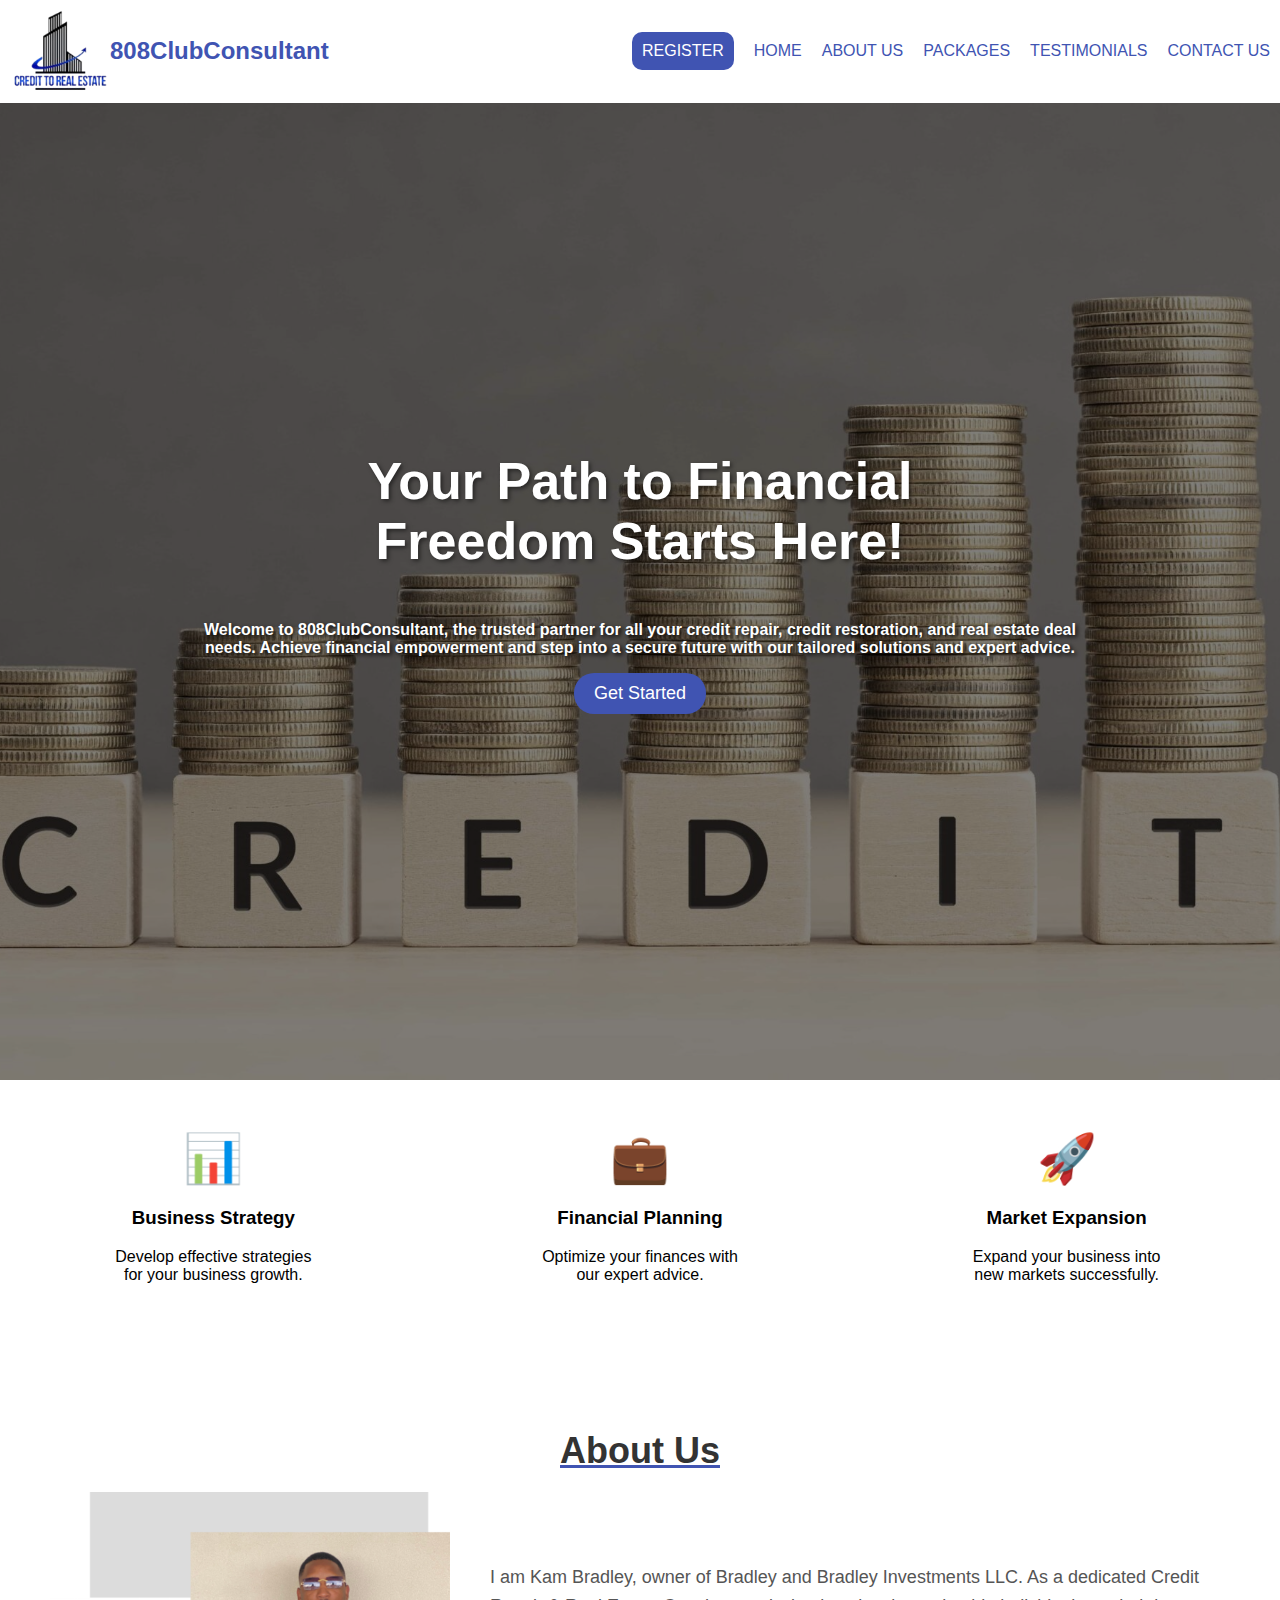
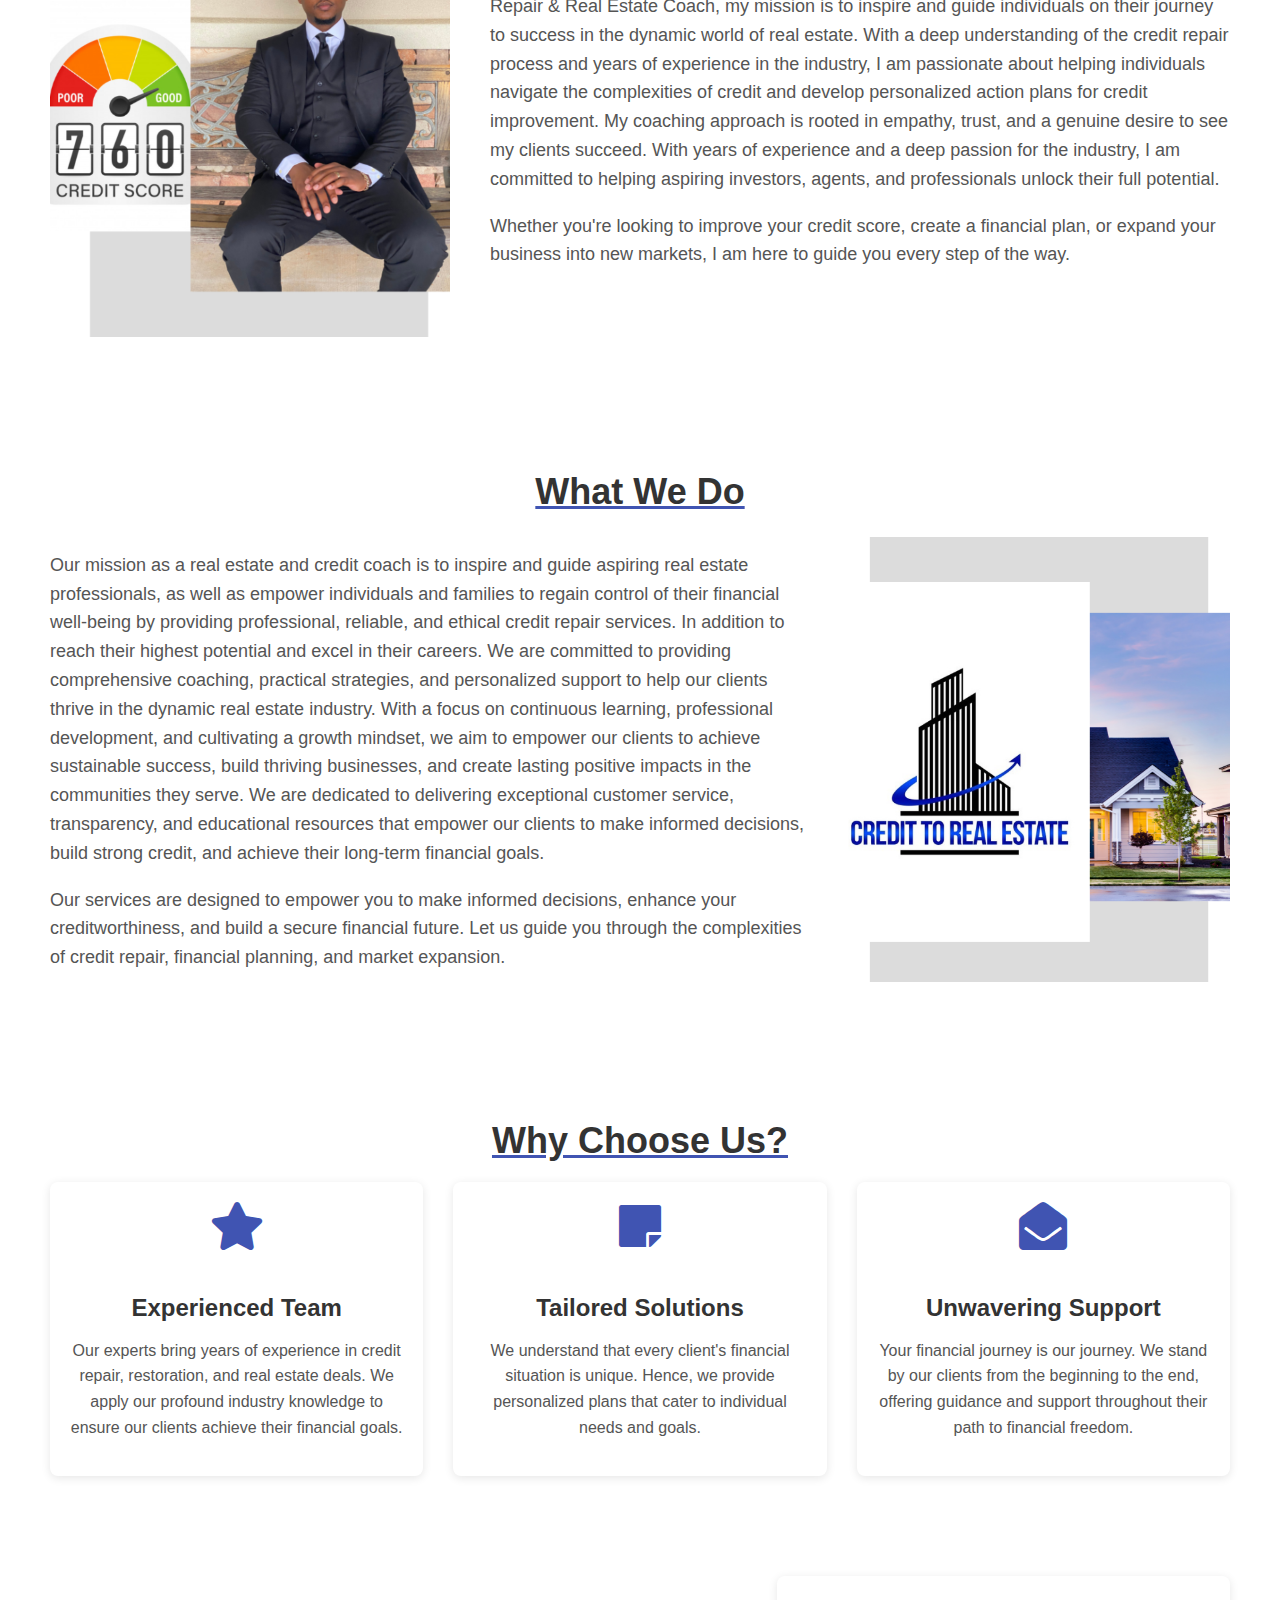
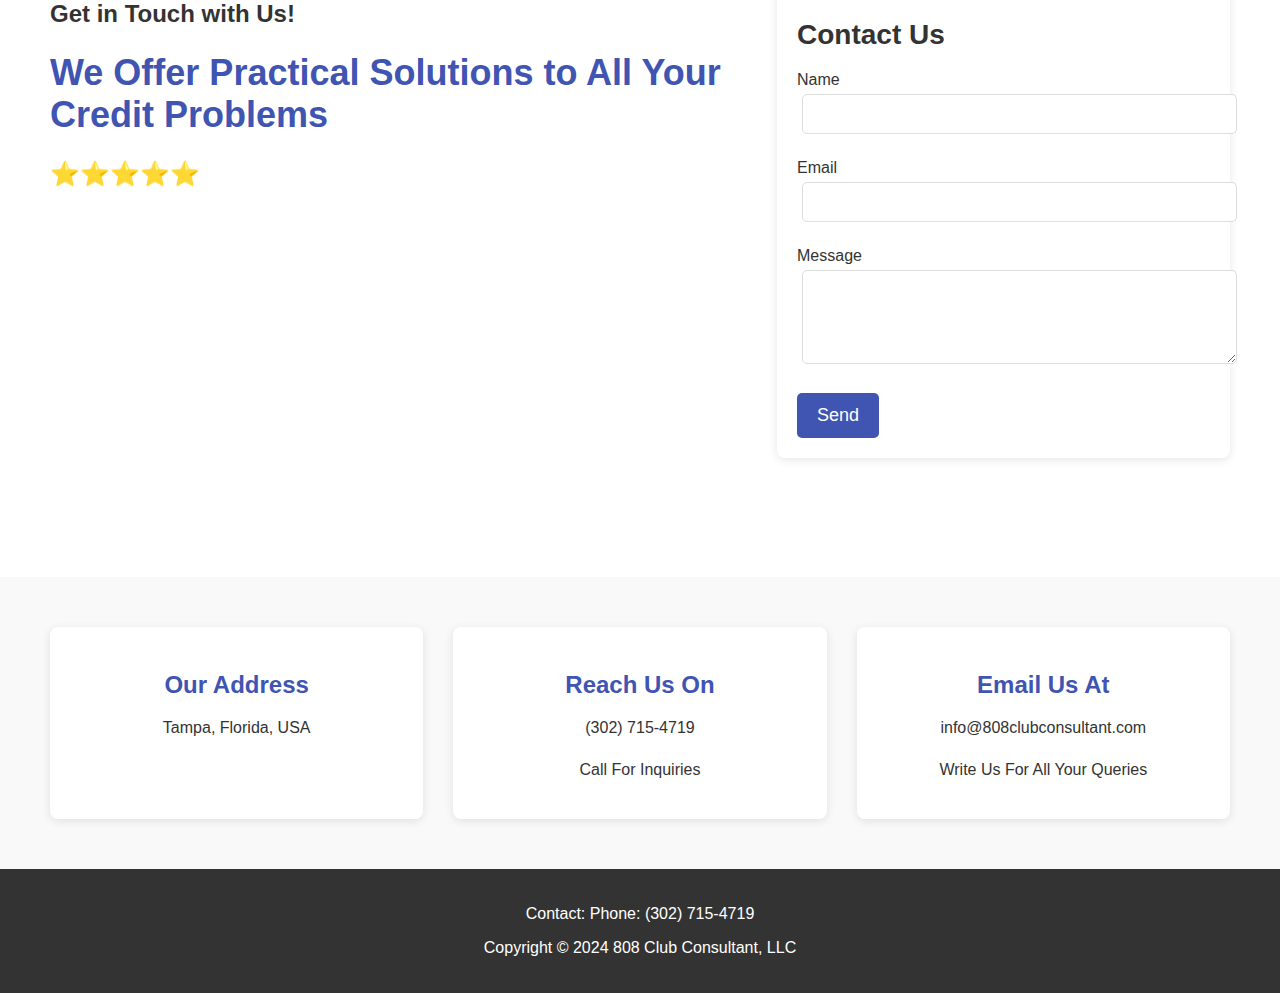
<file: index.html>
<!DOCTYPE html>
<html lang="en">

<head>
    <meta charset="UTF-8">
    <meta name="viewport" content="width=device-width, initial-scale=1.0">
    <link rel="stylesheet" type="text/css" href="style.css" />
    <link rel="stylesheet" href="https://cdnjs.cloudflare.com/ajax/libs/font-awesome/5.15.3/css/all.min.css" />
    <title>BBI Consulting - Credit Restore, Credit Repair and Real Estate Deals</title>
</head>

<body>
    <header class="header">
        <div class="logo">
            <img src="/images/logo.png" width="100px" />
            <p>808ClubConsultant</p>
        </div>

        <!-- Hamburger Menu Icon -->
        <div class="hamburger" id="hamburger">
            &#9776;
        </div>

        <!-- Navigation Links (wrapped in a div for mobile control) -->
        <nav class="nav" id="nav-links">
            <a href="register.html" style="background-color: #4054B2; padding: 10px; color: white; border-radius: 10px;">REGISTER</a>

            <a href="index.html">HOME</a>
            <a href="about-us.html">ABOUT US</a>
            <a href="packages.html">PACKAGES</a>
            <a href="testimonials.html">TESTIMONIALS</a>
            <a href="#">CONTACT US</a>
        </nav>
    </header>

    <section class="hero">
        <div class="hero-overlay"></div> <!-- Black overlay div -->
        <h1>Your Path to Financial<br>Freedom Starts Here!</h1>
        <p>Welcome to 808ClubConsultant, the trusted partner for all your credit repair, credit restoration, and real
            estate deal needs. Achieve financial empowerment and step into a secure future with our tailored solutions
            and expert advice.</p>
        <button class="cta-button">Get Started</button>
    </section>


    <section class="services">
        <div class="service">
            <div class="service-icon">📊</div>
            <h3>Business Strategy</h3>
            <p>Develop effective strategies for your business growth.</p>
        </div>
        <div class="service">
            <div class="service-icon">💼</div>
            <h3>Financial Planning</h3>
            <p>Optimize your finances with our expert advice.</p>
        </div>
        <div class="service">
            <div class="service-icon">🚀</div>
            <h3>Market Expansion</h3>
            <p>Expand your business into new markets successfully.</p>
        </div>
    </section>

    <section class="about-me">
        <h2>About Us</h2>
        <div class="about-me-content">
            <div class="about-me-image">
                <img src="/images/me.png" alt="About Me Image" />
            </div>
            <div class="about-me-text">
                <p>
                    I am Kam Bradley, owner of Bradley and Bradley Investments LLC. As a dedicated Credit Repair & Real
                    Estate Coach, my mission is to inspire and guide individuals on their journey to success in the
                    dynamic world of real estate. With a deep understanding of the credit repair process and years of
                    experience in the industry, I am passionate about helping individuals navigate the complexities of
                    credit and develop personalized action plans for credit improvement. My coaching approach is rooted
                    in empathy, trust, and a genuine desire to see my clients succeed. With years of experience and a
                    deep passion for the industry, I am committed to helping aspiring investors, agents, and
                    professionals unlock their full potential.
                </p>
                <p>
                    Whether you're looking to improve your credit score, create a financial plan, or expand your
                    business into new markets, I am here to guide you every step of the way.
                </p>
            </div>
        </div>
    </section>

    <section class="what-we-do">
        <h2>What We Do</h2>
        <div class="what-we-do-content">
            <div class="what-we-do-text">
                <p>
                    Our mission as a real estate and credit coach is to inspire and guide aspiring real estate
                    professionals, as well as empower individuals and families to regain control of their financial
                    well-being by providing professional, reliable, and ethical credit repair services. In addition to
                    reach their highest potential and excel in their careers. We are committed to providing
                    comprehensive coaching, practical strategies, and personalized support to help our clients thrive in
                    the dynamic real estate industry. With a focus on continuous learning, professional development, and
                    cultivating a growth mindset, we aim to empower our clients to achieve sustainable success, build
                    thriving businesses, and create lasting positive impacts in the communities they serve. We are
                    dedicated to delivering exceptional customer service, transparency, and educational resources that
                    empower our clients to make informed decisions, build strong credit, and achieve their long-term
                    financial goals.
                </p>
                <p>
                    Our services are designed to empower you to make informed decisions, enhance your creditworthiness,
                    and build a secure financial future. Let us guide you through the complexities of credit repair,
                    financial planning, and market expansion.
                </p>
            </div>
            <div class="what-we-do-image">
                <img src="/images/service.png" alt="What We Do Image" />
            </div>

        </div>
    </section>

    <section class="why-choose-us">
        <h2>Why Choose Us?</h2>
        <div class="why-choose-us-cards">
            <!-- Card 1: Experienced Team -->
            <div class="card">
                <i class="fa fa-star card-icon" style="color: #4054B2;" aria-hidden="true" widh></i>
                <h3>Experienced Team</h3>
                <p>Our experts bring years of experience in credit repair, restoration, and real estate deals. We apply our profound industry knowledge to ensure our clients achieve their financial goals.</p>
            </div>
    
            <!-- Card 2: Tailored Solutions -->
            <div class="card">
                <i class="fas fa-sticky-note card-icon" style="color: #4054B2;" aria-hidden="true"></i>

                <h3>Tailored Solutions</h3>
                <p>We understand that every client's financial situation is unique. Hence, we provide personalized plans that cater to individual needs and goals.</p>
            </div>
    
            <!-- Card 3: Unwavering Support -->
            <div class="card">
                <i class="fas fa-envelope-open card-icon" style="color: #4054B2;" aria-hidden="true"></i>
                <h3>Unwavering Support</h3>
                <p>Your financial journey is our journey. We stand by our clients from the beginning to the end, offering guidance and support throughout their path to financial freedom.</p>
            </div>
        </div>
    </section>

    <section class="get-in-touch">
        <div class="left-side">
            <!-- Heading and Text -->
            <h3>Get in Touch with Us!</h3>
            <h1>We Offer Practical Solutions to All Your Credit Problems</h1>
    
            <!-- Star Rating -->
            <div class="rating">
                <span>⭐⭐⭐⭐⭐</span> <!-- 5-star rating icon -->
            </div>
    
            <!-- Embedded YouTube Video -->
            <div class="video-container">
                <iframe width="560" height="315" src="https://www.youtube.com/embed/svCiPvFSdHA?si=HSZvpMKZgWPtaWVI" title="YouTube video player" frameborder="0" allow="accelerometer; autoplay; clipboard-write; encrypted-media; gyroscope; picture-in-picture; web-share" referrerpolicy="strict-origin-when-cross-origin" allowfullscreen></iframe>
            </div>
        </div>
    
        <div class="right-side">
            <!-- Chatbot Form -->
            <h2>Contact Us</h2>
            <form action="/submit" method="POST">
                <div class="form-group">
                    <label for="name">Name</label>
                    <input type="text" id="name" name="name" required>
                </div>
    
                <div class="form-group">
                    <label for="email">Email</label>
                    <input type="email" id="email" name="email" required>
                </div>
    
                <div class="form-group">
                    <label for="message">Message</label>
                    <textarea id="message" name="message" rows="4" required></textarea>
                </div>
    
                <button type="submit" class="submit-btn">Send</button>
            </form>
        </div>
    </section>   
    
    <section class="contact-info">
        <div class="contact-item">
            <h3>Our Address</h3>
            <p>Tampa, Florida, USA</p>
        </div>
    
        <div class="contact-item">
            <h3>Reach Us On</h3>
            <p>(302) 715-4719</p>
            <p>Call For Inquiries</p>
        </div>
    
        <div class="contact-item">
            <h3>Email Us At</h3>
            <p>info@808clubconsultant.com</p>
            <p>Write Us For All Your Queries</p>
        </div>
    </section>
    


    <footer class="footer">
        <p>Contact: Phone: (302) 715-4719</p>
        <!-- <p>Follow us on social media: [Social Media Icons]</p> -->
        <p>

            Copyright © 2024 808 Club Consultant, LLC
        </p>
    </footer>

    <script>
        // JavaScript for toggling mobile menu
        const hamburger = document.getElementById('hamburger');
        const navLinks = document.getElementById('nav-links');

        hamburger.addEventListener('click', () => {
            navLinks.classList.toggle('active');
        });
    </script>
</body>

</html>
</file>
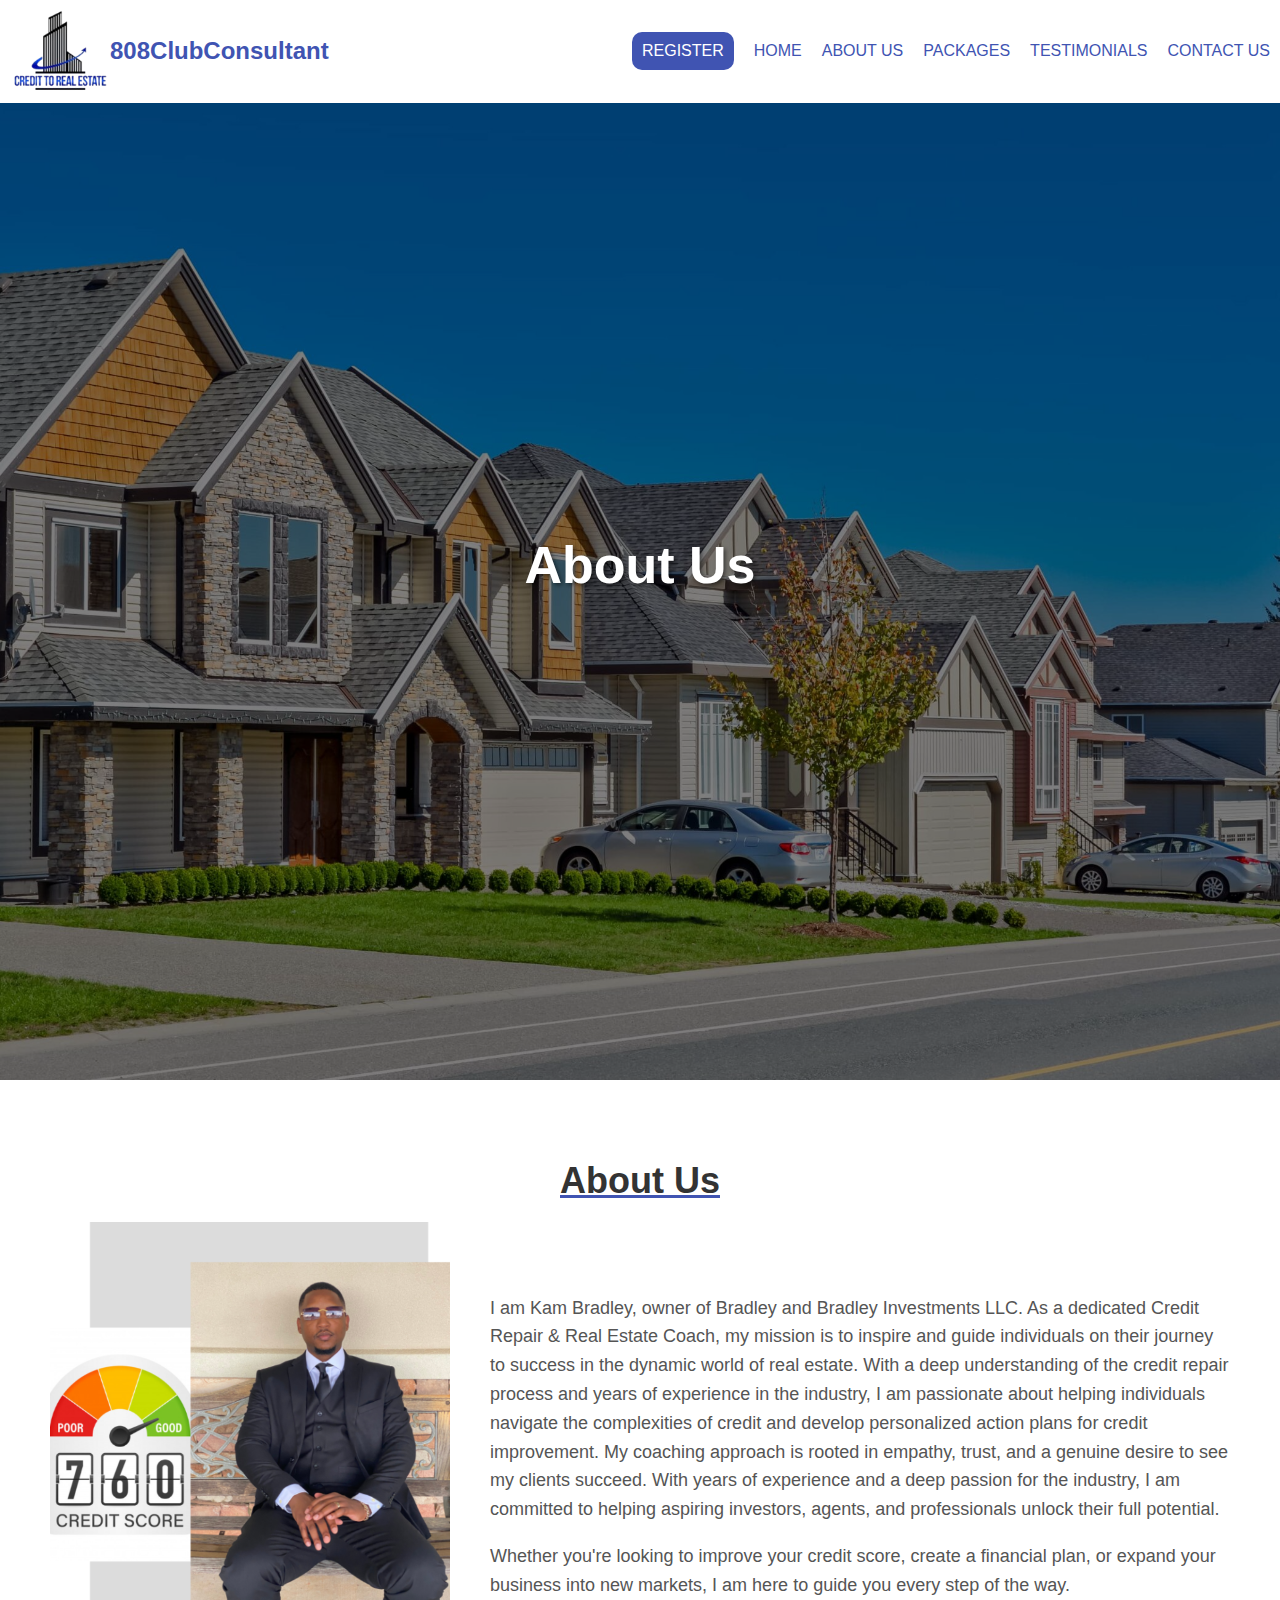
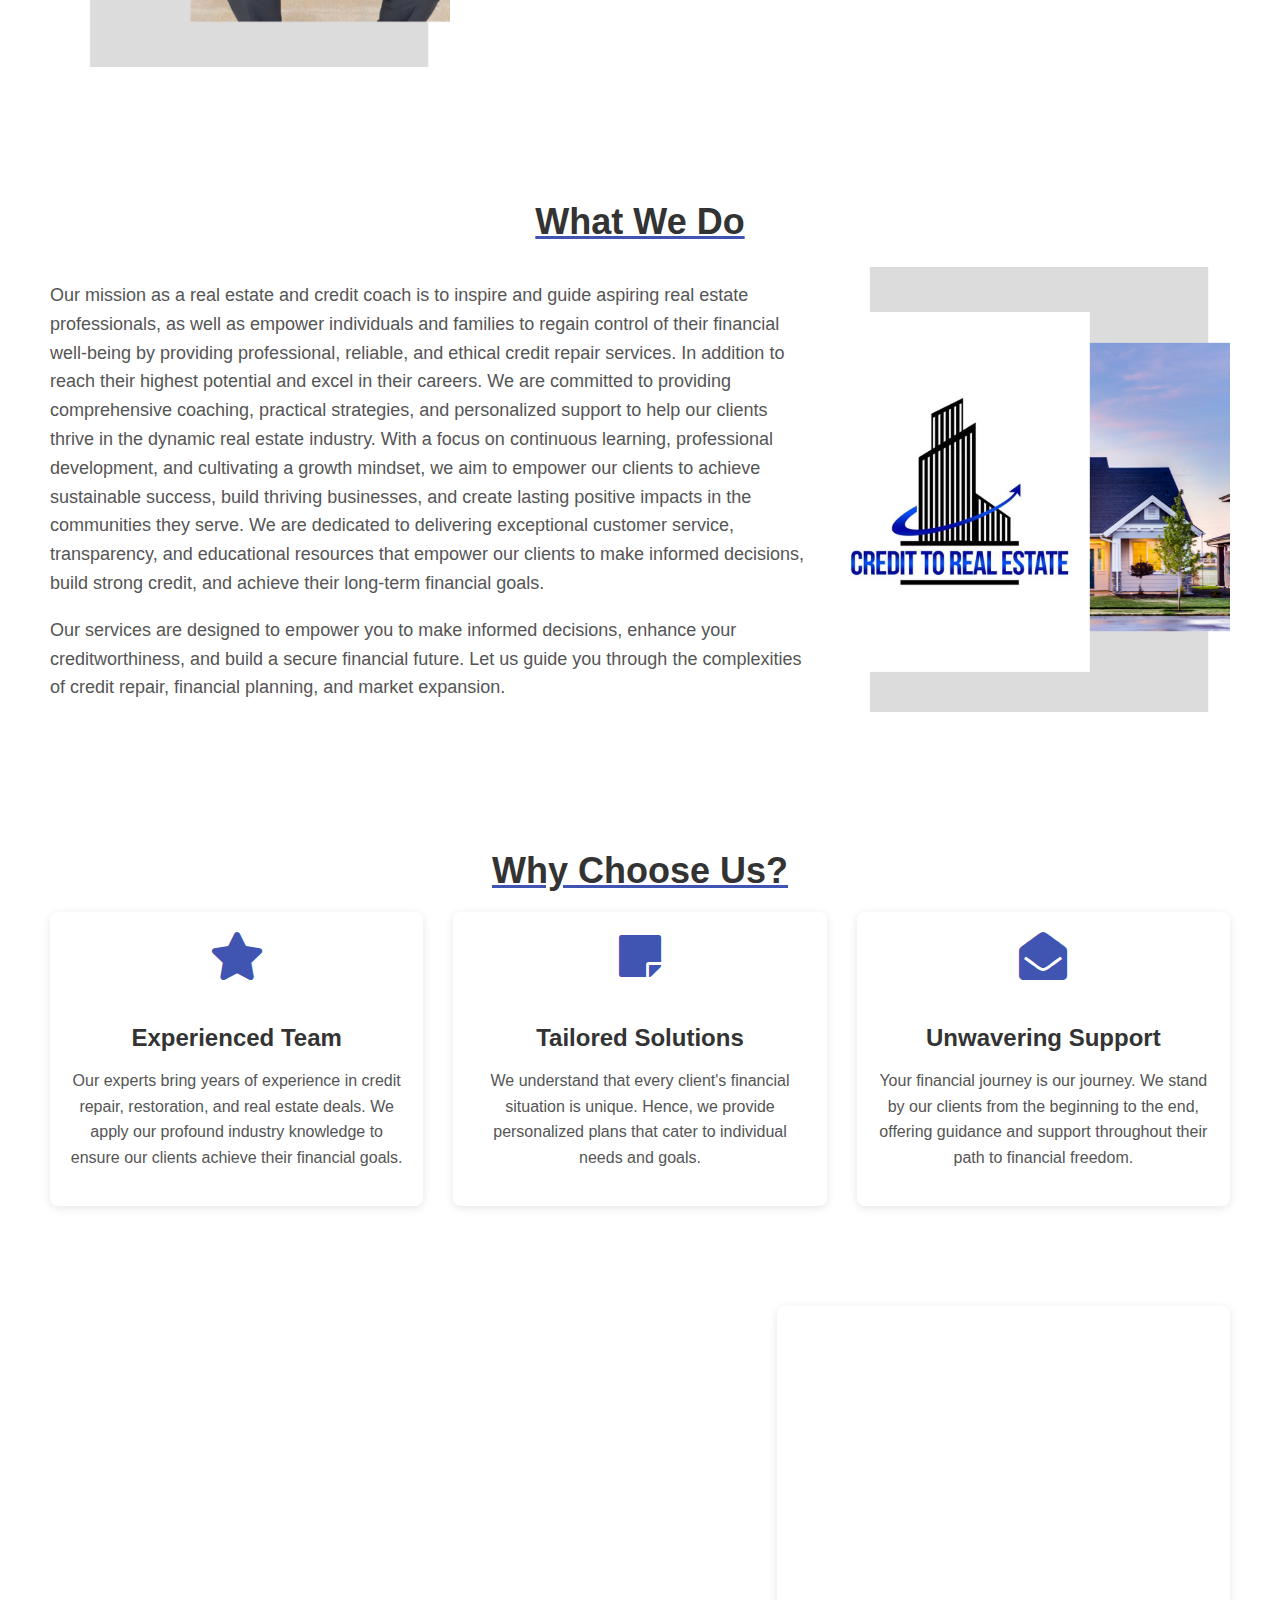
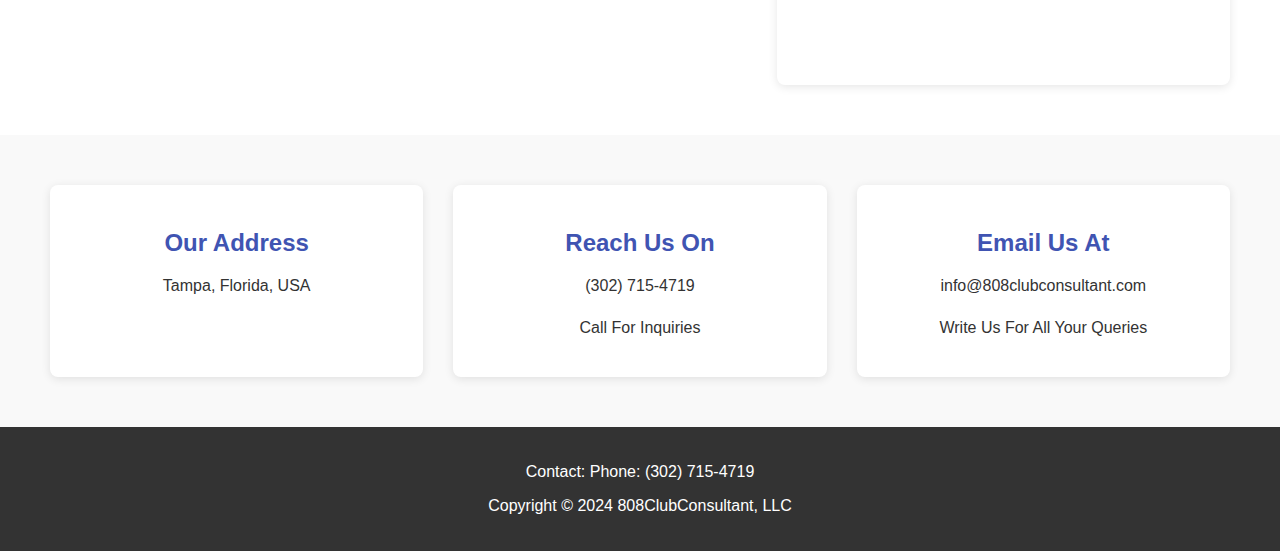
<file: about-us.html>
<!DOCTYPE html>
<html lang="en">

<head>
    <meta charset="UTF-8">
    <meta name="viewport" content="width=device-width, initial-scale=1.0">
    <link rel="stylesheet" type="text/css" href="style.css" />
    <link rel="stylesheet" href="https://cdnjs.cloudflare.com/ajax/libs/font-awesome/5.15.3/css/all.min.css" />
    <title>About Us</title>
</head>

<body>
    <header class="header">
        <div class="logo">
            <img src="/images/logo.png" width="100px" />
            <p>808ClubConsultant</p>
        </div>

        <!-- Hamburger Menu Icon -->
        <div class="hamburger" id="hamburger">
            &#9776;
        </div>

        <!-- Navigation Links (wrapped in a div for mobile control) -->
        <nav class="nav" id="nav-links">
            <a href="register.html" style="background-color: #4054B2; padding: 10px; color: white; border-radius: 10px;">REGISTER</a>

            <a href="index.html">HOME</a>
            <a href="about-us.html">ABOUT US</a>
            <a href="packages.html">PACKAGES</a>
            <a href="testimonials.html">TESTIMONIALS</a>
            <a href="#">CONTACT US</a>
        </nav>
    </header>

    <section class="hero" style="background-image: url('images/hero2.jpg');">
        <div class="hero-overlay"></div> <!-- Black overlay div -->
        <h1>About Us</h1>
        
    </section>

    <section class="about-me">
        <h2>About Us</h2>
        <div class="about-me-content">
            <div class="about-me-image">
                <img src="/images/me.png" alt="About Me Image" />
            </div>
            <div class="about-me-text">
                <p>
                    I am Kam Bradley, owner of Bradley and Bradley Investments LLC. As a dedicated Credit Repair & Real
                    Estate Coach, my mission is to inspire and guide individuals on their journey to success in the
                    dynamic world of real estate. With a deep understanding of the credit repair process and years of
                    experience in the industry, I am passionate about helping individuals navigate the complexities of
                    credit and develop personalized action plans for credit improvement. My coaching approach is rooted
                    in empathy, trust, and a genuine desire to see my clients succeed. With years of experience and a
                    deep passion for the industry, I am committed to helping aspiring investors, agents, and
                    professionals unlock their full potential.
                </p>
                <p>
                    Whether you're looking to improve your credit score, create a financial plan, or expand your
                    business into new markets, I am here to guide you every step of the way.
                </p>
            </div>
        </div>
    </section>

    <section class="what-we-do">
        <h2>What We Do</h2>
        <div class="what-we-do-content">
            <div class="what-we-do-text">
                <p>
                    Our mission as a real estate and credit coach is to inspire and guide aspiring real estate
                    professionals, as well as empower individuals and families to regain control of their financial
                    well-being by providing professional, reliable, and ethical credit repair services. In addition to
                    reach their highest potential and excel in their careers. We are committed to providing
                    comprehensive coaching, practical strategies, and personalized support to help our clients thrive in
                    the dynamic real estate industry. With a focus on continuous learning, professional development, and
                    cultivating a growth mindset, we aim to empower our clients to achieve sustainable success, build
                    thriving businesses, and create lasting positive impacts in the communities they serve. We are
                    dedicated to delivering exceptional customer service, transparency, and educational resources that
                    empower our clients to make informed decisions, build strong credit, and achieve their long-term
                    financial goals.
                </p>
                <p>
                    Our services are designed to empower you to make informed decisions, enhance your creditworthiness,
                    and build a secure financial future. Let us guide you through the complexities of credit repair,
                    financial planning, and market expansion.
                </p>
            </div>
            <div class="what-we-do-image">
                <img src="/images/service.png" alt="What We Do Image" />
            </div>

        </div>
    </section>

    <section class="why-choose-us">
        <h2>Why Choose Us?</h2>
        <div class="why-choose-us-cards">
            <!-- Card 1: Experienced Team -->
            <div class="card">
                <i class="fa fa-star card-icon" style="color: #4054B2;" aria-hidden="true" widh></i>
                <h3>Experienced Team</h3>
                <p>Our experts bring years of experience in credit repair, restoration, and real estate deals. We apply our profound industry knowledge to ensure our clients achieve their financial goals.</p>
            </div>
    
            <!-- Card 2: Tailored Solutions -->
            <div class="card">
                <i class="fas fa-sticky-note card-icon" style="color: #4054B2;" aria-hidden="true"></i>

                <h3>Tailored Solutions</h3>
                <p>We understand that every client's financial situation is unique. Hence, we provide personalized plans that cater to individual needs and goals.</p>
            </div>
    
            <!-- Card 3: Unwavering Support -->
            <div class="card">
                <i class="fas fa-envelope-open card-icon" style="color: #4054B2;" aria-hidden="true"></i>
                <h3>Unwavering Support</h3>
                <p>Your financial journey is our journey. We stand by our clients from the beginning to the end, offering guidance and support throughout their path to financial freedom.</p>
            </div>
        </div>
    </section>

    <section class="get-in-touch">
        <div class="left-side">
        
    
            <!-- Embedded YouTube Video -->
            <div class="video-container">
                <iframe width="560" height="315" src="https://www.youtube.com/embed/svCiPvFSdHA?si=HSZvpMKZgWPtaWVI" title="YouTube video player" frameborder="0" allow="accelerometer; autoplay; clipboard-write; encrypted-media; gyroscope; picture-in-picture; web-share" referrerpolicy="strict-origin-when-cross-origin" allowfullscreen></iframe>
            </div>
        </div>
    
        <div class="right-side">
            <!-- Embedded YouTube Video -->
            <div class="video-container">
            <iframe width="560" height="315" src="https://www.youtube.com/embed/661RdmVNPLM?si=ee0yKhmMzmaEh9CJ" title="YouTube video player" frameborder="0" allow="accelerometer; autoplay; clipboard-write; encrypted-media; gyroscope; picture-in-picture; web-share" referrerpolicy="strict-origin-when-cross-origin" allowfullscreen></iframe>
            </div>
        </div>
    </section>   
    
    <section class="contact-info">
        <div class="contact-item">
            <h3>Our Address</h3>
            <p>Tampa, Florida, USA</p>
        </div>
    
        <div class="contact-item">
            <h3>Reach Us On</h3>
            <p>(302) 715-4719</p>
            <p>Call For Inquiries</p>
        </div>
    
        <div class="contact-item">
            <h3>Email Us At</h3>
            <p>info@808clubconsultant.com</p>
            <p>Write Us For All Your Queries</p>
        </div>
    </section>
    


    <footer class="footer">
        <p>Contact: Phone: (302) 715-4719</p>
        <!-- <p>Follow us on social media: [Social Media Icons]</p> -->
        <p>

            Copyright © 2024 808ClubConsultant, LLC
        </p>
    </footer>

    <script>
        // JavaScript for toggling mobile menu
        const hamburger = document.getElementById('hamburger');
        const navLinks = document.getElementById('nav-links');

        hamburger.addEventListener('click', () => {
            navLinks.classList.toggle('active');
        });
    </script>
</body>

</html>
</file>
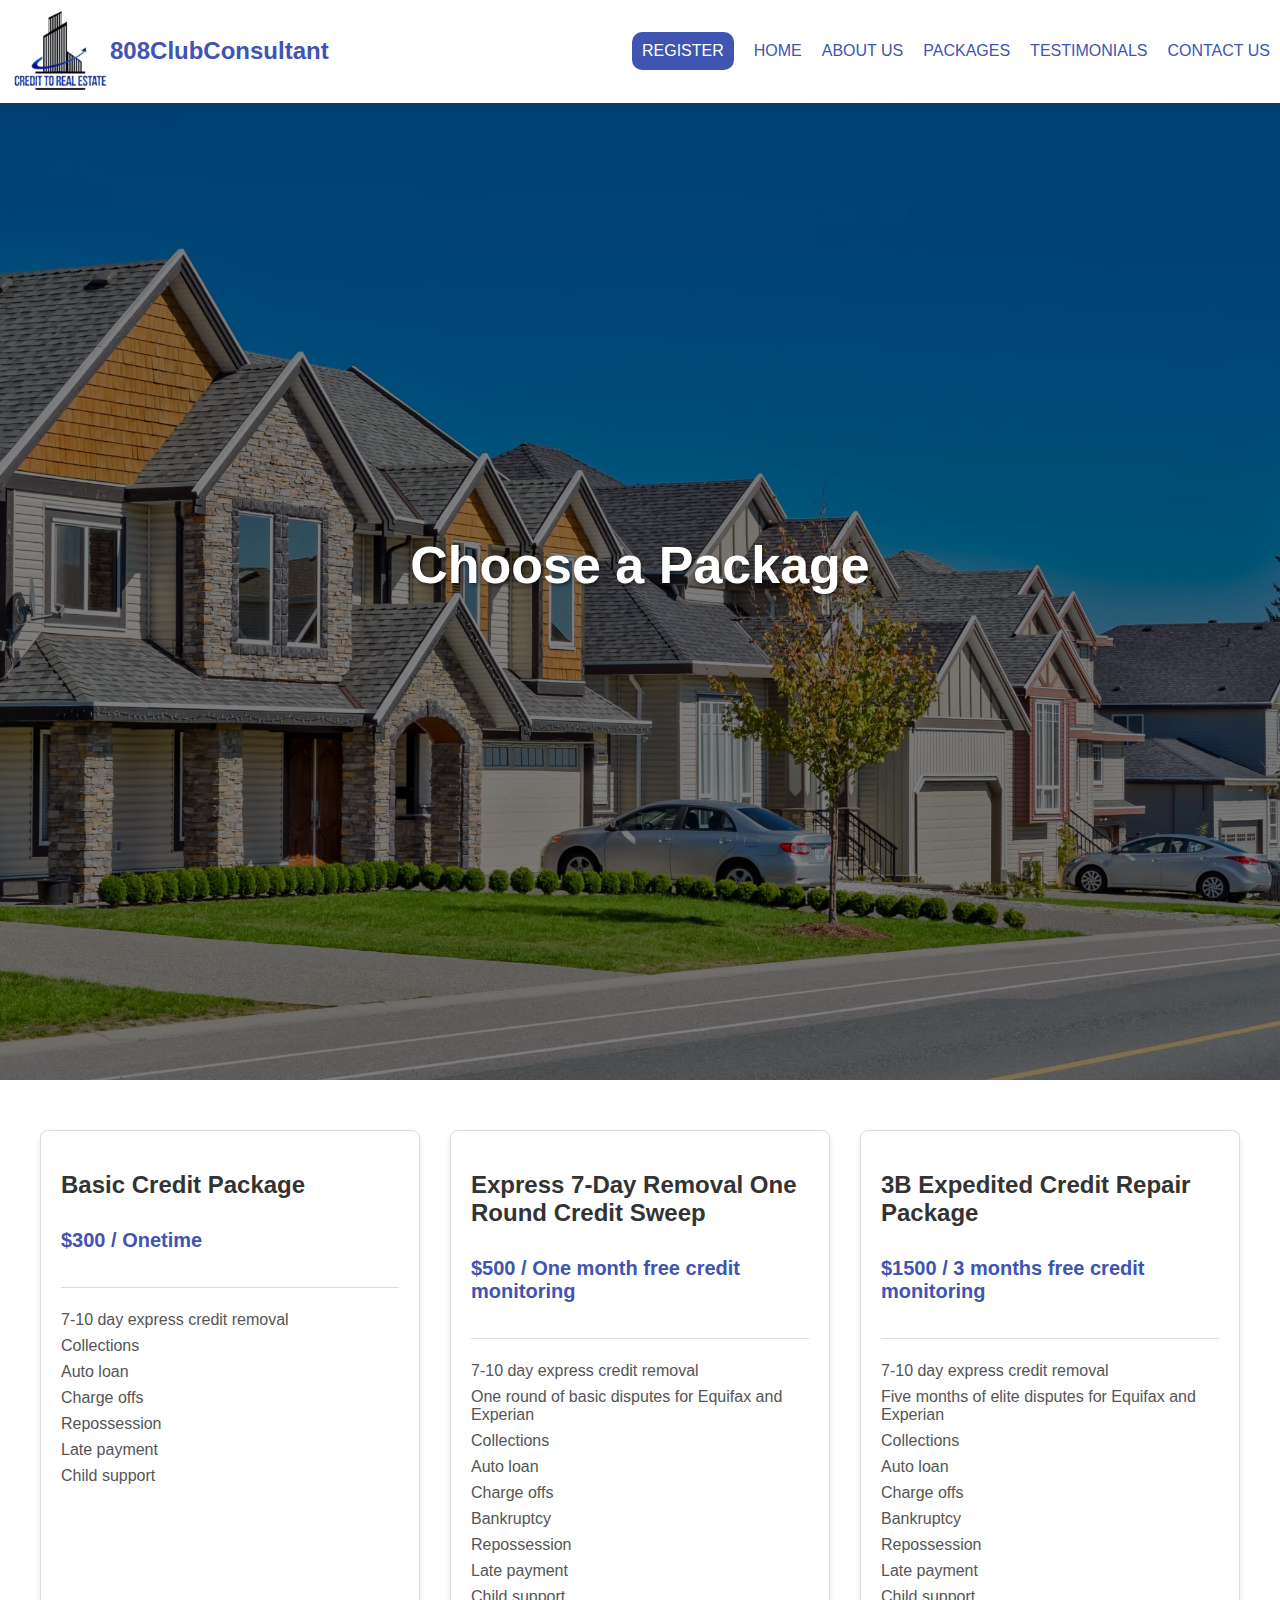
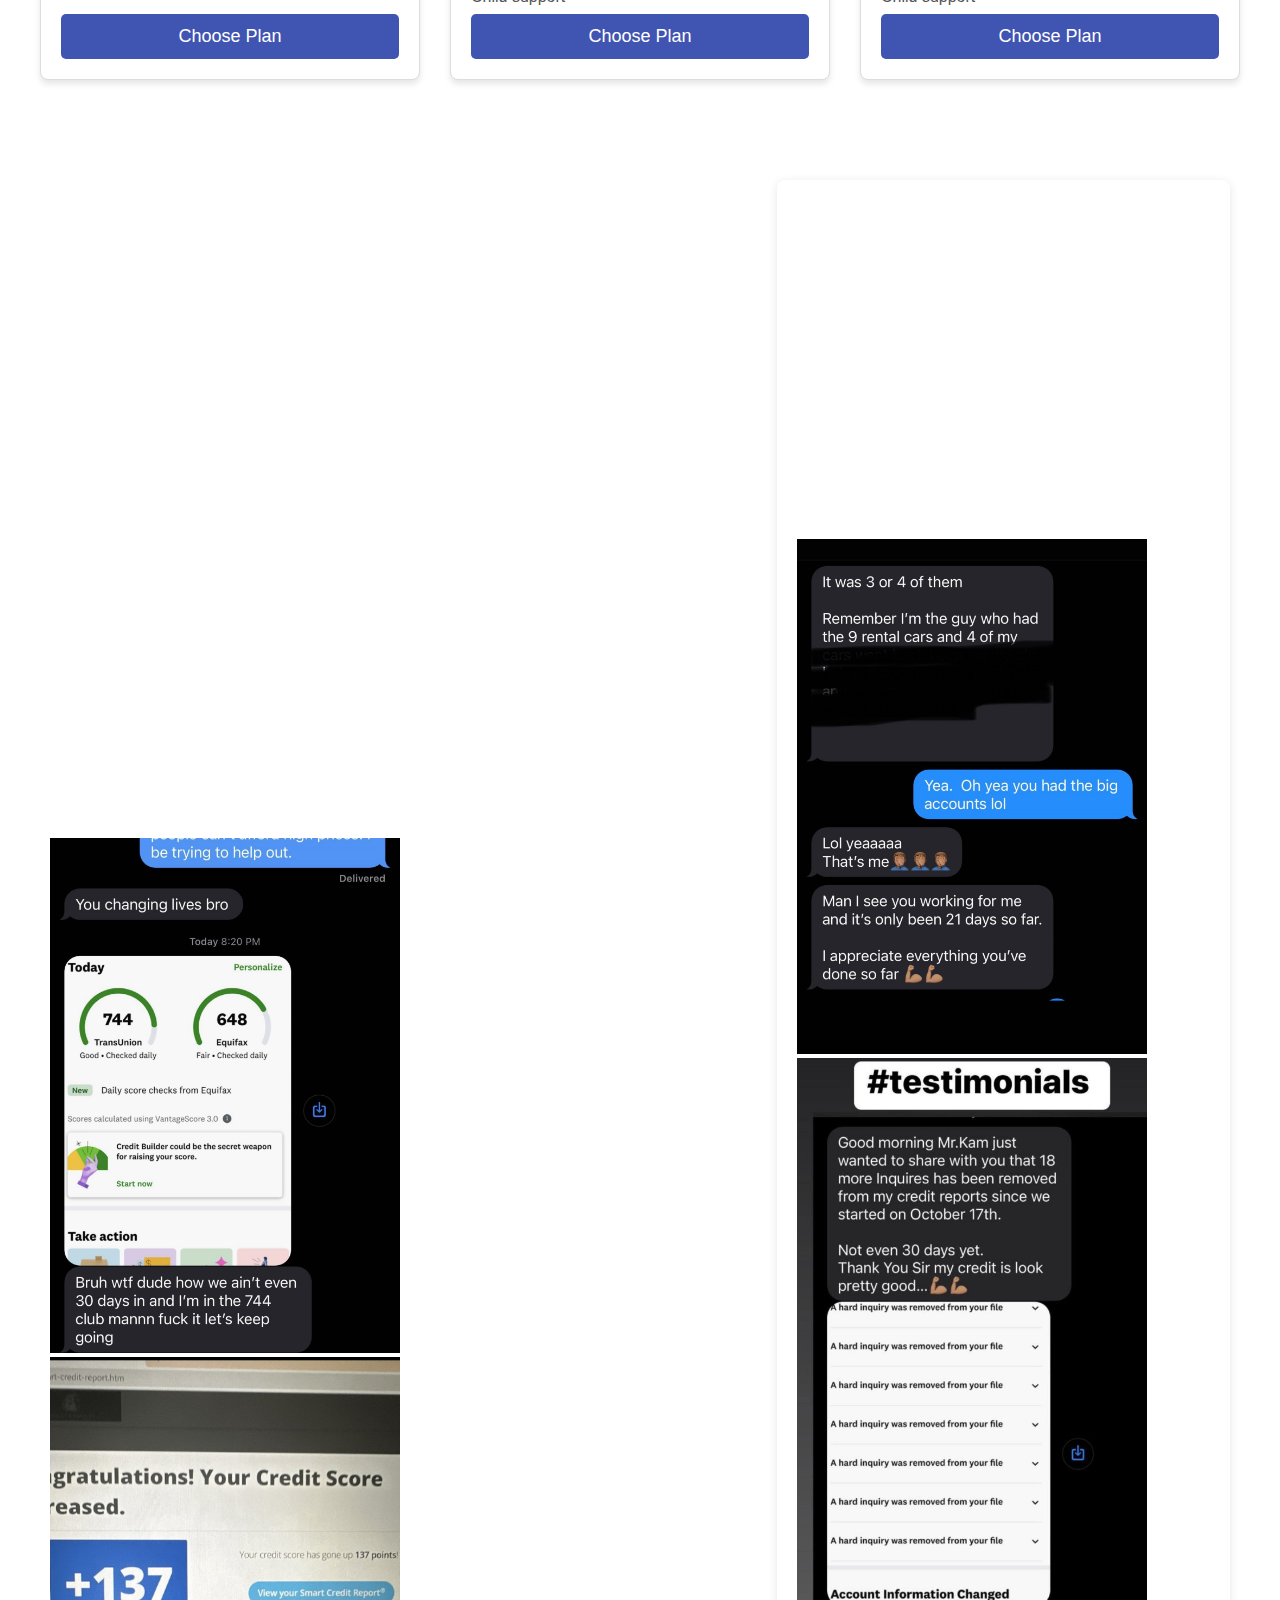
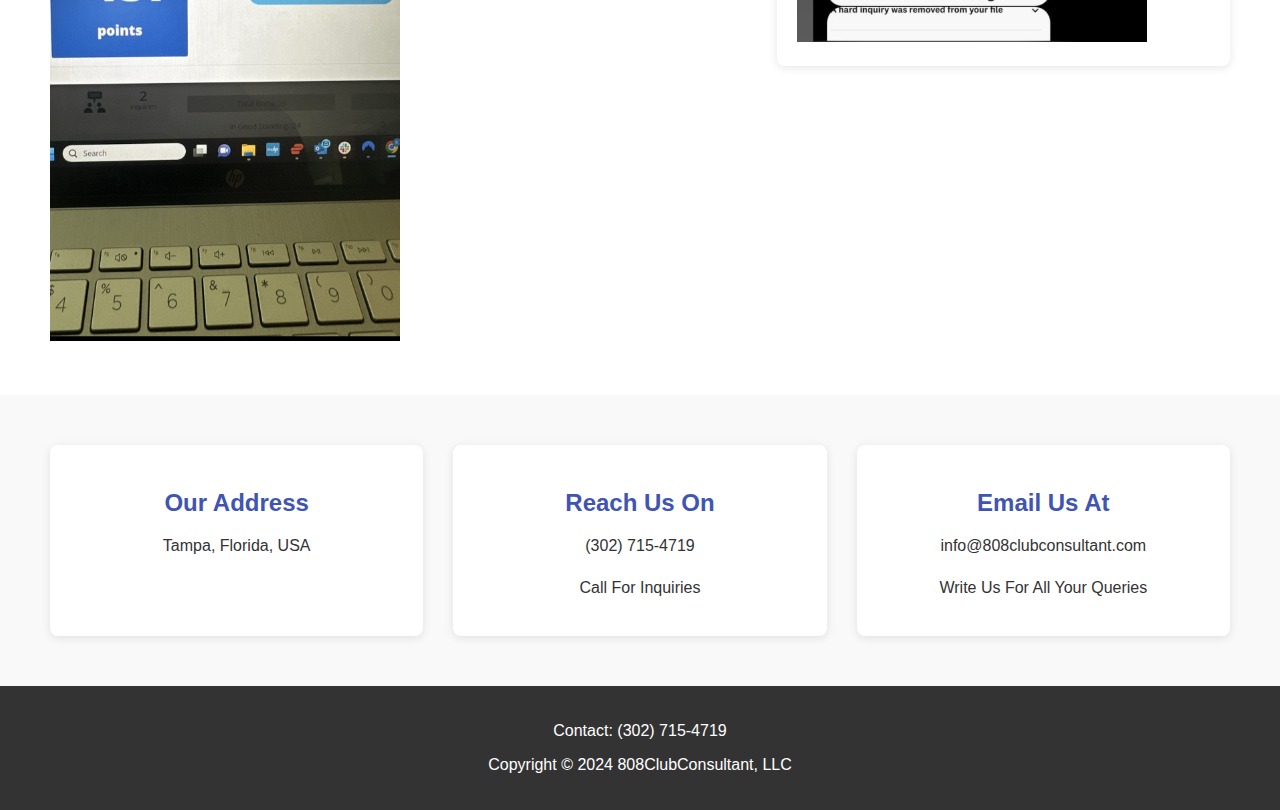
<file: packages.html>
<!DOCTYPE html>
<html lang="en">

<head>
    <meta charset="UTF-8">
    <meta name="viewport" content="width=device-width, initial-scale=1.0">
    <link rel="stylesheet" type="text/css" href="style.css" />
    <link rel="stylesheet" href="https://cdnjs.cloudflare.com/ajax/libs/font-awesome/5.15.3/css/all.min.css" />
    <title>Packages</title>
</head>

<body>
    <header class="header">
        <div class="logo">
            <img src="/images/logo.png" width="100px" />
            <p>808ClubConsultant</p>
        </div>

        <!-- Hamburger Menu Icon -->
        <div class="hamburger" id="hamburger">
            &#9776;
        </div>

        <!-- Navigation Links (wrapped in a div for mobile control) -->
        <nav class="nav" id="nav-links">
            <a href="register.html" style="background-color: #4054B2; padding: 10px; color: white; border-radius: 10px;">REGISTER</a>

            <a href="index.html">HOME</a>
            <a href="about-us.html">ABOUT US</a>
            <a href="packages.html">PACKAGES</a>
            <a href="testimonials.html">TESTIMONIALS</a>
            <a href="#">CONTACT US</a>
        </nav>
    </header>

    <section class="hero" style="background-image: url('images/hero2.jpg');">
        <div class="hero-overlay"></div> <!-- Black overlay div -->
        <h1>Choose a Package</h1>
        
    </section>

    <section class="plans">

                <!-- First Card -->
                <div class="plan-card">
                    <h2>Basic Credit Package</h2>
                    <p class="price">$300 / Onetime</p>
                    <hr class="divider">
                    <ul>
                        <li>7-10 day express credit removal</li>

                        <li>Collections</li>
                        <li>Auto loan</li>
                        <li>Charge offs</li>
                        <li>Repossession</li>
                        <li>Late payment</li>
                        <li>Child support</li>
                    </ul>
                    <button class="choose-plan-btn" data-package-id="basic-plan">Choose Plan</button>
                </div>

        <!-- Second Card -->
        <div class="plan-card">
            <h2>Express 7-Day Removal One Round Credit Sweep</h2>
            <p class="price">$500 / One month free credit monitoring</p>
            <hr class="divider">
            <ul>
                <li>7-10 day express credit removal</li>
                <li>One round of basic disputes for Equifax and Experian</li>
                <li>Collections</li>
                        <li>Auto loan</li>
                        <li>Charge offs</li>
                <li>Bankruptcy</li>
                <li>Repossession</li>
                <li>Late payment</li>
                <li>Child support</li>
            </ul>
            <button class="choose-plan-btn" data-package-id="express-7-day">Choose Plan</button>
        </div>
    
        <!-- Third Card -->
        <div class="plan-card">
            <h2>3B Expedited Credit Repair Package</h2>
            <p class="price">$1500 / 3 months free credit monitoring</p>
            <hr class="divider">
            <ul>
                <li>7-10 day express credit removal</li>
                <li>Five months of elite disputes for Equifax and Experian</li>
                <li>Collections</li>
                        <li>Auto loan</li>
                        <li>Charge offs</li>
                <li>Bankruptcy</li>
                <li>Repossession</li>
                <li>Late payment</li>
                <li>Child support</li>
            </ul>
            <button class="choose-plan-btn" data-package-id="3b-expedited">Choose Plan</button>
        </div>
    </section>
    

    <section class="get-in-touch">
        <div class="left-side">
        
    
            <!-- Embedded YouTube Video -->
            <div class="video-container">
                <iframe width="560" height="315" src="https://www.youtube.com/embed/svCiPvFSdHA?si=HSZvpMKZgWPtaWVI" title="YouTube video player" frameborder="0" allow="accelerometer; autoplay; clipboard-write; encrypted-media; gyroscope; picture-in-picture; web-share" referrerpolicy="strict-origin-when-cross-origin" allowfullscreen></iframe>

                <iframe width="560" height="315" src="https://www.youtube.com/embed/aMVDgL3cQcE?si=1PpOh7vCzX4kO5yA" title="YouTube video player" frameborder="0" allow="accelerometer; autoplay; clipboard-write; encrypted-media; gyroscope; picture-in-picture; web-share" referrerpolicy="strict-origin-when-cross-origin" allowfullscreen></iframe>
<img src="images/testimony-2.jpg" width="350px"/>
<img src="images/testimony-4.jpg" width="350px"/>
            </div>

        </div>
    
        <div class="right-side">
            <!-- Embedded YouTube Video -->
            <div class="video-container">
                <iframe width="560" height="315" src="https://www.youtube.com/embed/661RdmVNPLM?si=_LwnsbykzRhu-lRm" title="YouTube video player" frameborder="0" allow="accelerometer; autoplay; clipboard-write; encrypted-media; gyroscope; picture-in-picture; web-share" referrerpolicy="strict-origin-when-cross-origin" allowfullscreen></iframe>
                <img src="images/testimony-1.jpg" width="350px"/>
   <img src="images/testimony-3.jpg" width="350px"/>
            </div>
        </div>
    </section>   
    
    <section class="contact-info">
        <div class="contact-item">
            <h3>Our Address</h3>
            <p>Tampa, Florida, USA</p>
        </div>
    
        <div class="contact-item">
            <h3>Reach Us On</h3>
            <p>(302) 715-4719</p>
            <p>Call For Inquiries</p>
        </div>
    
        <div class="contact-item">
            <h3>Email Us At</h3>
            <p>info@808clubconsultant.com</p>
            <p>Write Us For All Your Queries</p>
        </div>
    </section>
    


    <footer class="footer">
        <p>Contact: (302) 715-4719</p>
        <!-- <p>Follow us on social media: [Social Media Icons]</p> -->
        <p>

            Copyright © 2024 808ClubConsultant, LLC
        </p>
    </footer>

    <script>
        // JavaScript for toggling mobile menu
        const hamburger = document.getElementById('hamburger');
        const navLinks = document.getElementById('nav-links');

        hamburger.addEventListener('click', () => {
            navLinks.classList.toggle('active');
        });

          // Handle "Choose Plan" button clicks
    document.querySelectorAll('.choose-plan-btn').forEach(button => {
        button.addEventListener('click', (e) => {
            const packageId = e.target.dataset.packageId;
            window.location.href = `package-detail.html?packageId=${packageId}`;
        });
    });
    </script>
</body>

</html>
</file>
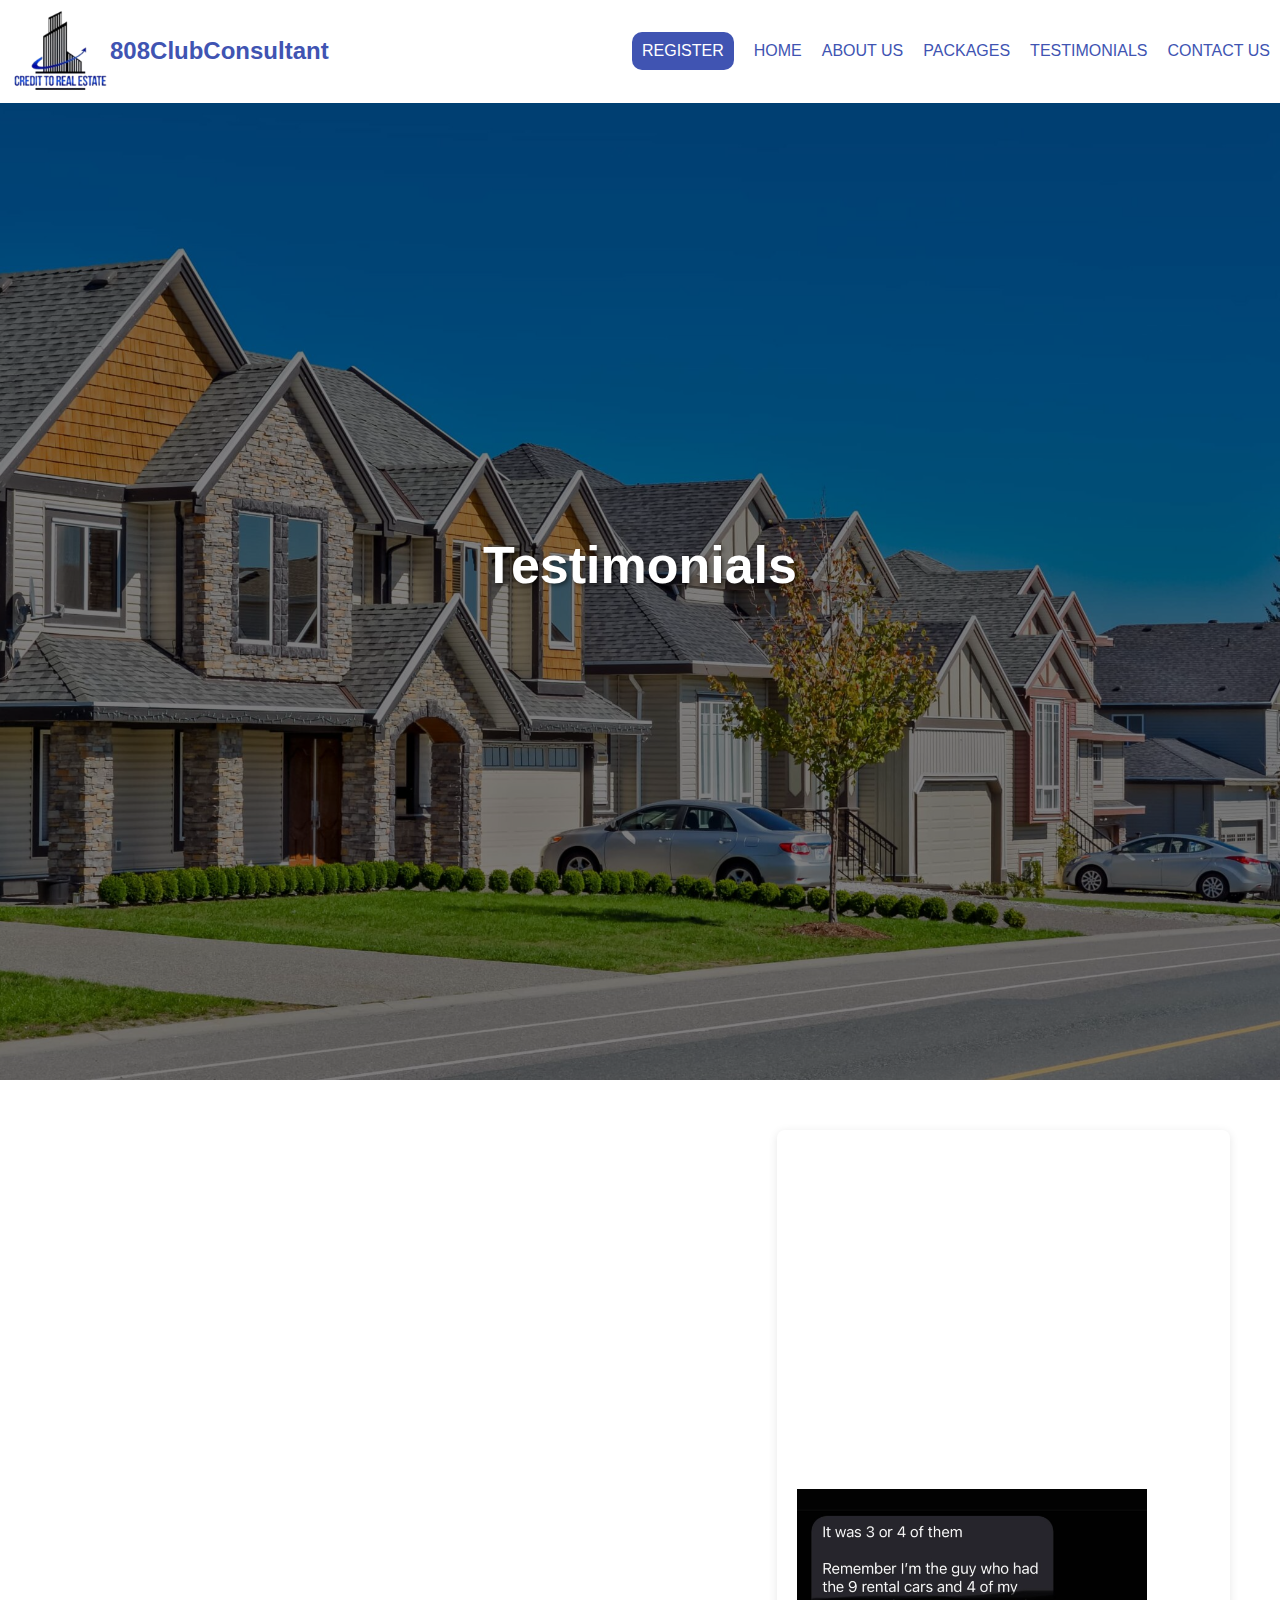
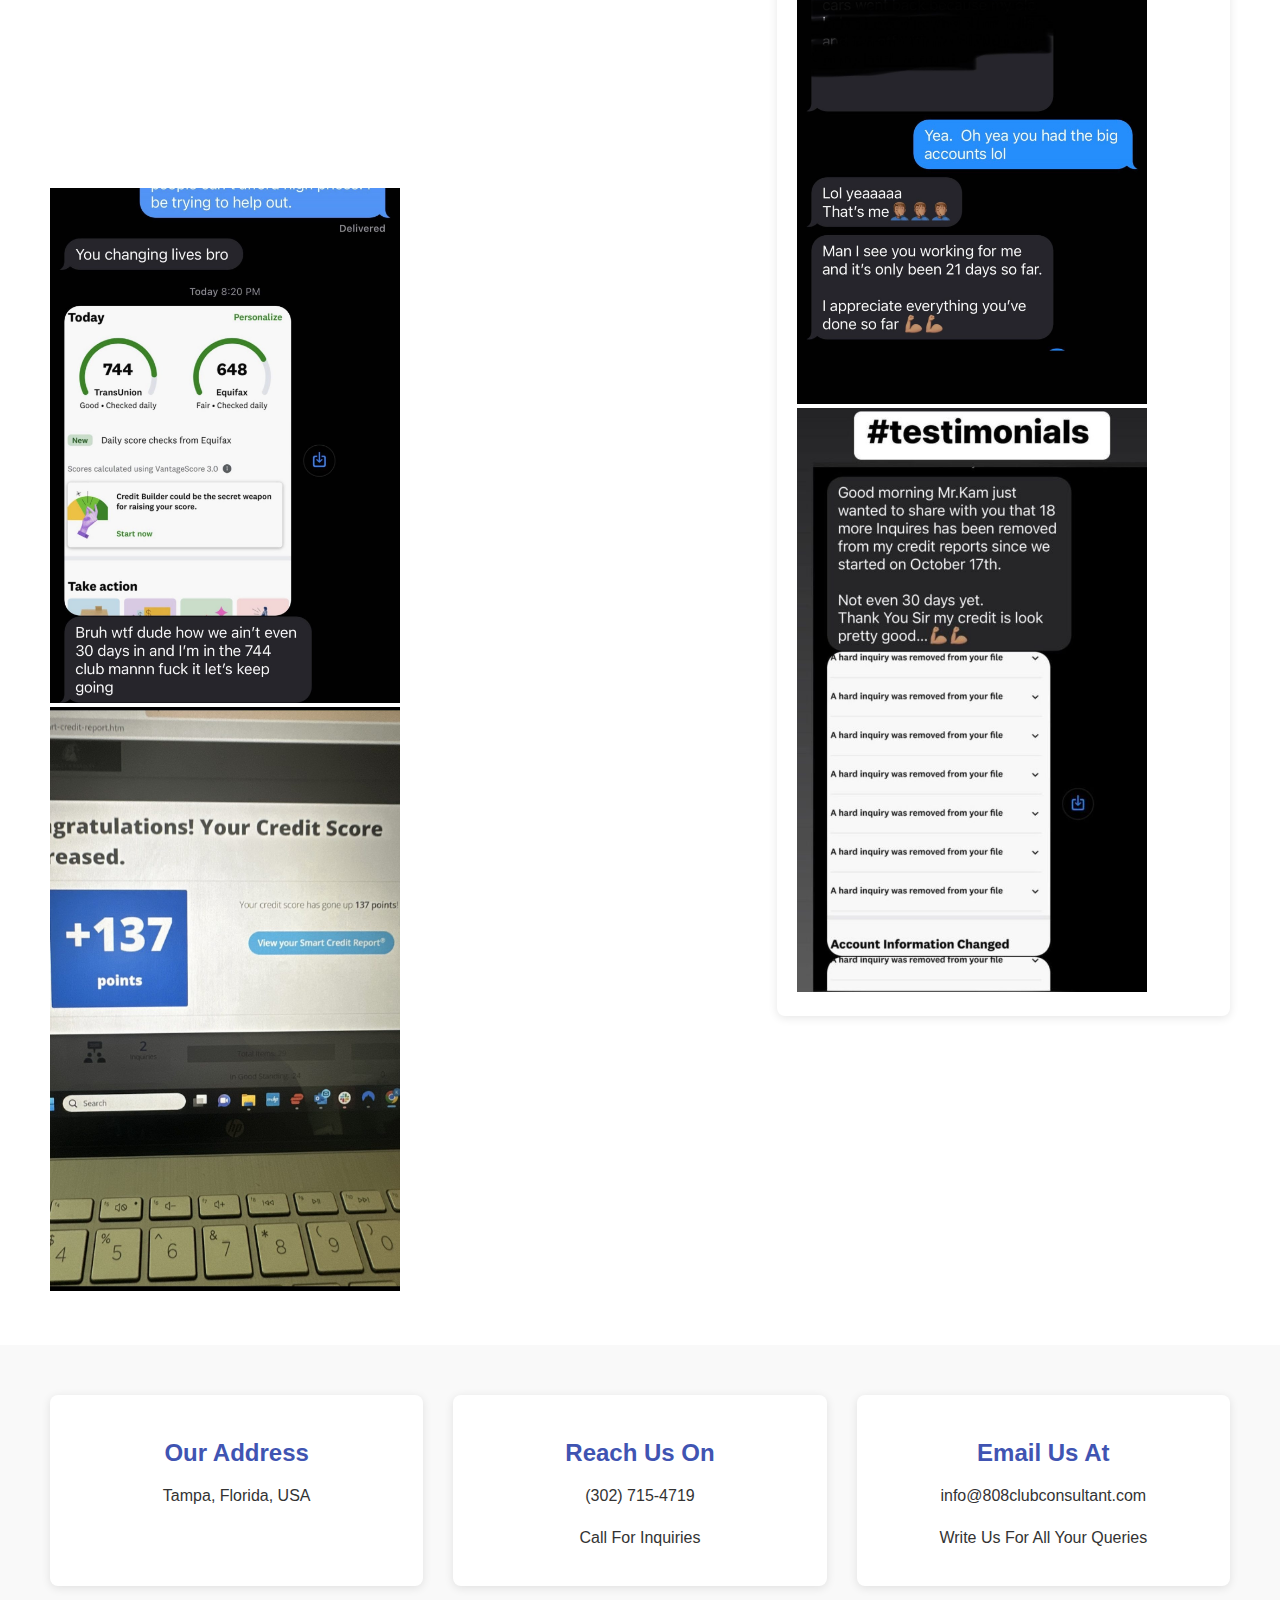
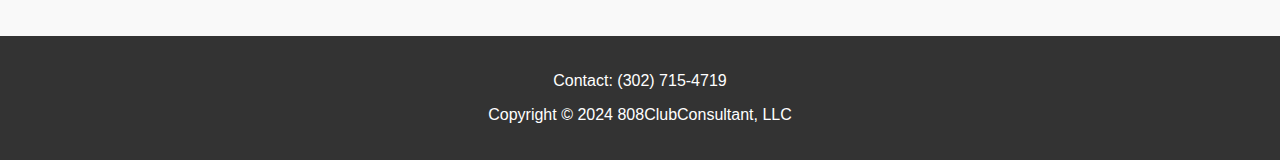
<file: testimonials.html>
<!DOCTYPE html>
<html lang="en">

<head>
    <meta charset="UTF-8">
    <meta name="viewport" content="width=device-width, initial-scale=1.0">
    <link rel="stylesheet" type="text/css" href="style.css" />
    <link rel="stylesheet" href="https://cdnjs.cloudflare.com/ajax/libs/font-awesome/5.15.3/css/all.min.css" />
    <title>Testimonials</title>
</head>

<body>
    <header class="header">
        <div class="logo">
            <img src="/images/logo.png" width="100px" />
            <p>808ClubConsultant</p>
        </div>

        <!-- Hamburger Menu Icon -->
        <div class="hamburger" id="hamburger">
            &#9776;
        </div>

        <!-- Navigation Links (wrapped in a div for mobile control) -->
        <nav class="nav" id="nav-links">
            <a href="register.html" style="background-color: #4054B2; padding: 10px; color: white; border-radius: 10px;">REGISTER</a>

            <a href="index.html">HOME</a>
            <a href="about-us.html">ABOUT US</a>
            <a href="packages.html">PACKAGES</a>
            <a href="testimonials.html">TESTIMONIALS</a>
            <a href="#">CONTACT US</a>
        </nav>
    </header>

    <section class="hero" style="background-image: url('images/hero2.jpg');">
        <div class="hero-overlay"></div> <!-- Black overlay div -->
        <h1>Testimonials</h1>
        
    </section>

    <section class="get-in-touch">
        <div class="left-side">
        
    
            <!-- Embedded YouTube Video -->
            <div class="video-container">
                <iframe width="560" height="315" src="https://www.youtube.com/embed/svCiPvFSdHA?si=HSZvpMKZgWPtaWVI" title="YouTube video player" frameborder="0" allow="accelerometer; autoplay; clipboard-write; encrypted-media; gyroscope; picture-in-picture; web-share" referrerpolicy="strict-origin-when-cross-origin" allowfullscreen></iframe>

                <iframe width="560" height="315" src="https://www.youtube.com/embed/aMVDgL3cQcE?si=1PpOh7vCzX4kO5yA" title="YouTube video player" frameborder="0" allow="accelerometer; autoplay; clipboard-write; encrypted-media; gyroscope; picture-in-picture; web-share" referrerpolicy="strict-origin-when-cross-origin" allowfullscreen></iframe>
<img src="images/testimony-2.jpg" width="350px"/>
<img src="images/testimony-4.jpg" width="350px"/>
            </div>

        </div>
    
        <div class="right-side">
            <!-- Embedded YouTube Video -->
            <div class="video-container">
                <iframe width="560" height="315" src="https://www.youtube.com/embed/661RdmVNPLM?si=_LwnsbykzRhu-lRm" title="YouTube video player" frameborder="0" allow="accelerometer; autoplay; clipboard-write; encrypted-media; gyroscope; picture-in-picture; web-share" referrerpolicy="strict-origin-when-cross-origin" allowfullscreen></iframe>
                <img src="images/testimony-1.jpg" width="350px"/>
   <img src="images/testimony-3.jpg" width="350px"/>
            </div>
        </div>
    </section>   
    
    <section class="contact-info">
        <div class="contact-item">
            <h3>Our Address</h3>
            <p>Tampa, Florida, USA</p>
        </div>
    
        <div class="contact-item">
            <h3>Reach Us On</h3>
            <p>(302) 715-4719</p>
            <p>Call For Inquiries</p>
        </div>
    
        <div class="contact-item">
            <h3>Email Us At</h3>
            <p>info@808clubconsultant.com</p>
            <p>Write Us For All Your Queries</p>
        </div>
    </section>
    


    <footer class="footer">
        <p>Contact: (302) 715-4719</p>
        <!-- <p>Follow us on social media: [Social Media Icons]</p> -->
        <p>

            Copyright © 2024 808ClubConsultant, LLC
        </p>
    </footer>

    <script>
        // JavaScript for toggling mobile menu
        const hamburger = document.getElementById('hamburger');
        const navLinks = document.getElementById('nav-links');

        hamburger.addEventListener('click', () => {
            navLinks.classList.toggle('active');
        });
    </script>
</body>

</html>
</file>
<file: style.css>
body, html {
    margin: 0;
    padding: 0;
    font-family: Arial, sans-serif;
}

.header {
    display: flex;
    justify-content: space-between;
    align-items: center;
    background-color: #fff;
    position: fixed;
    top: 0;
    left: 0;
    right: 0;
    padding: 10px;
    z-index: 1000;
}

.logo {
    font-size: 24px;
    font-weight: bold;
    display: flex;
    align-items: center;
    justify-content: center;
    color: #4054B2;
}

.nav a {
    margin-left: 20px;
    text-decoration: none;
    color: #4054B2;
}

.nav {
    align-items: center;
    justify-content: center;
    display: flex;
}

.hamburger {
    display: none; /* Hide hamburger by default */
    font-size: 30px;
    cursor: pointer;
    background: none;
    border: none;
}

/* Hero Section */
.hero {
    height: 120vh;
    display: flex;
    flex-direction: column;
    justify-content: center;
    align-items: center;
    text-align: center;
    color: #fff;
    position: relative;
    overflow: hidden;
    background-image: url('/images/hero1.jpg');
    background-size: cover;
    background-position: center;
    animation: backgroundChange 10s infinite ease-in-out; /* Animation for background change */
}

/* Keyframes to animate background images */
@keyframes backgroundChange {
    0% {
        background-image: url('/images/hero1.jpg');
    }
    50% {
        background-image: url('/images/hero2.jpg');
    }
    100% {
        background-image: url('/images/hero1.jpg');
    }
}


.hero-overlay {
    content: '';
    position: absolute;
    top: 0;
    left: 0;
    right: 0;
    bottom: 0;
    background-color: rgba(0, 0, 0, 0.5); /* Black overlay with 50% opacity */
    z-index: 1; /* Ensures the overlay is behind the text */
}


.hero h1 {
    z-index: 2;
    font-size: 52px;
    padding-top: 50px;
    text-shadow: 2px 2px 4px rgba(0, 0, 0, 0.5);
}

.hero p {
    z-index: 2;

    max-width: 70vw;
    font-weight: bold;
    color: white;
    text-shadow: 2px 2px 4px rgba(0, 0, 0, 1);

}

/* CTA Button */
.cta-button {
    z-index: 2;

    padding: 10px 20px;
    font-size: 18px;
    background-color: #4054B2;
    border-radius: 20px;
    color: #fff;
    border: none;
    cursor: pointer;
    transition: background-color 0.3s;
}

.cta-button:hover {
    background-color: #4054B2;
}

/* About me */
.about-me {
    padding: 50px;
    background-color: #fff;
    text-align: center;
}

.about-me h2 {
    font-size: 36px;
    margin-bottom: 20px;
    color: #333;
    text-decoration: underline;
    text-decoration-color: #4054B2;
}

.about-me-content {
    display: flex;
    justify-content: space-between;
    align-items: center;
    max-width: 1200px;
    margin: 0 auto;
    flex-wrap: wrap; /* Ensures it wraps on small screens */
}

.about-me-image img {
    margin-right: 20px;
    width: 100%;
    max-width: 400px; /* Ensures the image is not too large */
    border-radius: 8px;
}

.about-me-text {
    flex: 1;
    margin-left: 20px;
    text-align: left;
    font-size: 18px;
    color: #555;
    line-height: 1.6;
}

@media (max-width: 768px) {
    .about-me-content {
        flex-direction: column; /* Stack the image and text on smaller screens */
        text-align: center;
    }

    .about-me-text {
        margin-left: 0;
        margin-top: 20px;
    }
}

/* What we do */
.what-we-do {
    padding: 50px;
    background-color: #fff;
    text-align: center;
}

.what-we-do h2 {
    font-size: 36px;
    margin-bottom: 20px;
    color: #333;
    text-decoration: underline;
    text-decoration-color: #4054B2;
}

.what-we-do-content {
    display: flex;
    justify-content: space-between;
    align-items: center;
    max-width: 1200px;
    margin: 0 auto;
    flex-wrap: wrap;
}

.what-we-do-image img {
    width: 100%;
    max-width: 400px;
    border-radius: 8px;
}

.what-we-do-text {
    flex: 1;
    margin-right: 20px;
    text-align: left;
    font-size: 18px;
    color: #555;
    line-height: 1.6;
}

@media (max-width: 768px) {
    .what-we-do-content {
        flex-direction: column; /* Stack the image and text on small screens */
        text-align: center;
    }

    .what-we-do-text {
        margin-right: 0;
        margin-top: 20px;
    }
}

/* Why choose us */
.why-choose-us {
    padding: 50px;
    background-color: #fff;
    text-align: center;
}

.why-choose-us h2 {
    font-size: 36px;
    margin-bottom: 20px;
    color: #333;
    text-decoration: underline;
    text-decoration-color: #4054B2;
}

.why-choose-us-cards {
    display: grid;
    grid-template-columns: repeat(3, 1fr); /* 3 equal columns */
    gap: 30px; /* Space between cards */
    max-width: 1200px;
    margin: 0 auto;
}

.card {
    background-color: #fff;
    padding: 20px;
    border-radius: 8px;
    box-shadow: 0 2px 10px rgba(0, 0, 0, 0.1);
    text-align: center;
    transition: transform 0.3s ease, box-shadow 0.3s ease;
}

.card:hover {
    transform: translateY(-10px); /* Card hover effect */
    box-shadow: 0 5px 20px rgba(0, 0, 0, 0.15);
}

.card-icon {
    font-size: 48px;
    margin-bottom: 20px;
}

.card h3 {
    font-size: 24px;
    margin-bottom: 15px;
    color: #333;
}

.card p {
    font-size: 16px;
    color: #555;
    line-height: 1.6;
}

/* Media Query for smaller screens */
@media (max-width: 768px) {
    .why-choose-us-cards {
        grid-template-columns: 1fr 1fr; /* 2 columns on smaller screens */
    }
}

@media (max-width: 480px) {
    .why-choose-us-cards {
        grid-template-columns: 1fr; /* 1 column on very small screens */
    }
}

/* Contact section */
.get-in-touch {
    display: flex;
    justify-content: space-between;
    align-items: flex-start;
    padding: 50px;
    background-color: #fff;
    gap: 30px;
}

.left-side {
    flex: 1;
    text-align: left;
    max-width: 60%; /* Adjust width for responsive layout */
}

.left-side h3 {
    font-size: 24px;
    color: #333;
}

.left-side h1 {
    font-size: 36px;
    color: #4054B2;
    margin-top: 10px;
}

.rating {
    font-size: 24px;
    color: #FFD700; /* Gold color for stars */
    margin: 20px 0;
}

.video-container {
    margin-top: 20px;
}

.video-container iframe {
    width: 100%;
    height: 315px;
    border: none;
    border-radius: 8px;
}

.right-side {
    flex: 1;
    max-width: 35%;
    background-color: #fff;
    padding: 20px;
    border-radius: 8px;
    box-shadow: 0 2px 10px rgba(0, 0, 0, 0.1);
}

.right-side h2 {
    font-size: 28px;
    color: #333;
    margin-bottom: 20px;
}

.form-group {
    margin-bottom: 20px;
}

.form-group label {
    font-size: 16px;
    color: #333;
    display: block;
}

.form-group input,
.form-group textarea {
    width: 100%;
    margin: 5px;
    font-size: 16px;
    border: 1px solid #ddd;
    border-radius: 5px;
    margin-top: 5px;
}

.form-group textarea {
    resize: vertical;
}

.submit-btn {
    padding: 12px 20px;
    background-color: #4054B2;
    color: #fff;
    border: none;
    border-radius: 5px;
    font-size: 18px;
    cursor: pointer;
    transition: background-color 0.3s ease;
}

.submit-btn:hover {
    background-color: #0056b3;
}

/* Media Queries for responsiveness */
@media (max-width: 768px) {
    .get-in-touch {
        flex-direction: column;
        align-items: center;
    }

    .left-side,
    .right-side {
        max-width: 100%;
    }
}

@media (max-width: 480px) {
    .left-side h1 {
        font-size: 28px;
    }

    .right-side h2 {
        font-size: 24px;
    }

    .submit-btn {
        font-size: 16px;
        padding: 10px 15px;
    }
}


/* Services Section */
.services {
    display: flex;
    justify-content: space-around;
    padding: 50px 0;
}

.service {
    text-align: center;
    max-width: 200px;
}

.service-icon {
    font-size: 48px;
    margin-bottom: 20px;
}

/* Near footer */
.contact-info {
    display: grid;
    grid-template-columns: repeat(3, 1fr); /* 3 equal columns */
    gap: 30px; /* Space between items */
    padding: 50px;
    background-color: #f9f9f9;
    text-align: center;
}

.contact-item {
    background-color: #fff;
    padding: 20px;
    border-radius: 8px;
    box-shadow: 0 2px 10px rgba(0, 0, 0, 0.1);
}

.contact-item h3 {
    font-size: 24px;
    margin-bottom: 10px;
    color: #4054B2; /* Blue color for headings */
}

.contact-item p {
    font-size: 16px;
    color: #333;
    line-height: 1.6;
}

/* Media Query for smaller screens */
@media (max-width: 768px) {
    .contact-info {
        grid-template-columns: 1fr 1fr; /* 2 columns on smaller screens */
    }
}

@media (max-width: 480px) {
    .contact-info {
        grid-template-columns: 1fr; /* 1 column on very small screens */
    }
}

/* Packages */
/* Container for the two cards */
.plans {
    display: grid;
    grid-template-columns: repeat(auto-fit, minmax(300px, 1fr));
    gap: 30px;
    margin: 50px auto;
    max-width: 1200px;
    padding: 0 20px;
}

/* Styling for individual plan card */
.plan-card {
    background-color: #fff;
    border: 1px solid #ddd;
    border-radius: 8px;
    box-shadow: 0 4px 6px rgba(0, 0, 0, 0.1);
    padding: 20px;
    display: flex;
    flex-direction: column;
    justify-content: space-between;
    transition: transform 0.3s ease;
}

.plan-card:hover {
    transform: translateY(-10px); /* Slightly lift the card on hover */
}

/* Heading and price styles */
.plan-card h2 {
    font-size: 24px;
    font-weight: bold;
    color: #333;
    margin-bottom: 10px;
}

.plan-card .price {
    font-size: 20px;
    font-weight: bold;
    color: #4054B2;
    margin-bottom: 20px;
}

/* Divider line */
.divider {
    border: 0;
    border-top: 1px solid #ddd;
    margin: 15px 0;
}

/* List of services */
.plan-card ul {
    list-style: none;
    padding: 0;
    margin: 0;
}

.plan-card ul li {
    font-size: 16px;
    color: #555;
    margin: 8px 0;
}

/* Button styling */
.choose-plan-btn {
    background-color: #4054B2;
    color: white;
    border: none;
    padding: 12px;
    font-size: 18px;
    cursor: pointer;
    border-radius: 5px;
    transition: background-color 0.3s ease;
    margin-top: auto; /* Push button to the bottom of the card */
}

.choose-plan-btn:hover {
    background-color: #0056b3;
}


/* Footer */
.footer {
    background-color: #333;
    color: #fff;
    text-align: center;
    padding: 20px;
}

/* Mobile responsive styles */
@media (max-width: 768px) {
    .nav {
        display: none;
        width: 100%;
        text-align: center;
        margin-top: 10px;
    }

    .nav a {
        display: block;
        padding: 10px;
        border-bottom: 1px solid #ccc;
        text-align: center;
        color: #333;
        margin: 0;
    }

    .hamburger {
        display: block; /* Show hamburger on small screens */
    }

    .nav.active {
        display: block; /* Show navigation when active */
    }
}

/* Register */
.form-container {
    margin: auto;
margin-top: 100px;
background-color: #fff; /* White background for the form */
    padding: 30px;
    border-radius: 10px;
    box-shadow: 0px 0px 10px rgba(0, 0, 0, 0.1);
    width: 100%;
    max-width: 500px; /* Maximum width to prevent it from becoming too large */
    box-sizing: border-box;
}

input, textarea, select {
    width: 100%;
    padding: 10px;
    margin: 10px 0;
    border-radius: 5px;
    border: 1px solid #ccc;
}

#register-btn {
    padding: 12px 20px;
    background-color: #4054B2;
    color: #fff;
    border: none;
    border-radius: 5px;
    font-size: 18px;
    cursor: pointer;
    transition: background-color 0.3s ease;
}

#register-btn:hover {
    background-color: #0056b3;
}
</file>
